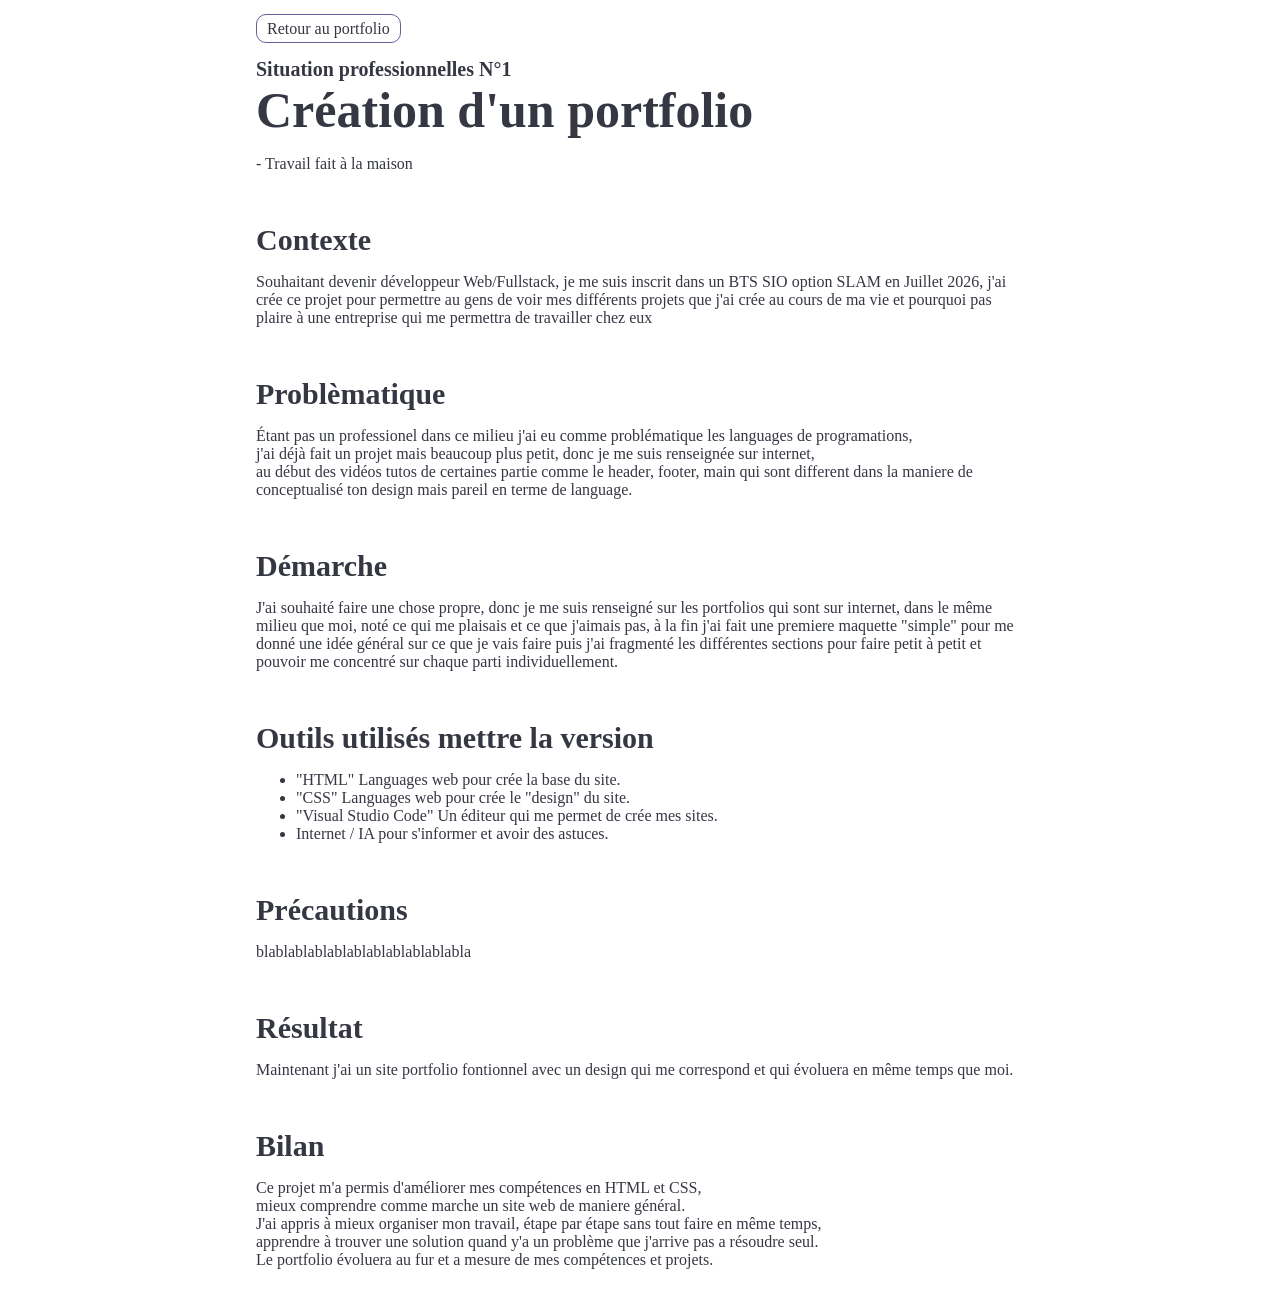
<file: Portfolio Lucas/pages/situationpro1.html>
<!doctype html>
<html lang="fr">
  <head>
    <meta charset="UTF-8" />
    <meta name="viewport" content="width=device-width, initial-scale=1.0" />
    <link rel="icon" type="image/png" href="../assets/img/logo.png" />
    <title>Portfolio de Lucas Verniol</title>
    <link rel="preconnect" href="https://fonts.googleapis.com" />
    <link rel="preconnect" href="https://fonts.gstatic.com" crossorigin />
    <link
      href="https://fonts.googleapis.com/css2?family=Manrope:wght@200..800&display=swap"
      rel="stylesheet"
    />
    <link rel="preconnect" href="https://fonts.googleapis.com" />
    <link rel="preconnect" href="https://fonts.gstatic.com" crossorigin />
    <link
      href="https://fonts.googleapis.com/css2?family=Inter:ital,opsz,wght@0,14..32,100..900;1,14..32,100..900&display=swap"
      rel="stylesheet"
    />
    <link rel="preconnect" href="https://fonts.googleapis.com" />
    <link rel="preconnect" href="https://fonts.gstatic.com" crossorigin />
    <link
      href="https://fonts.googleapis.com/css2?family=Bricolage+Grotesque:opsz,wght@12..96,200..800&family=Manrope:wght@200..800&display=swap"
      rel="stylesheet"
    />
    <meta
      name="description"
      content="Portfolio de Lucas Verniol, étudiant en BTS SIO option SLAM et intéressé par le développement web."
    />
    <link rel="stylesheet" href="../style.css" />
  </head>
  <main class="st1">
    <div class="nav">
      <a href="../index.html" class="btn99">Retour au portfolio</a>
    </div>
    <h2 class="st1title">Situation professionnelles N°1</h2>
    <h3 class="st2title">Création d'un portfolio</h2>
    <p>- Travail fait à la maison</p>
    <div class="contexte ">
        <h4>Contexte</h4>
        <p>Souhaitant devenir développeur Web/Fullstack, je me suis inscrit dans un BTS SIO option SLAM en Juillet 2026, j'ai crée ce projet pour permettre au gens de voir mes différents projets que j'ai crée au cours de ma vie et pourquoi pas plaire à une entreprise qui me permettra de travailler chez eux </p>
    </div>
    <div class="problematique ">
        <h4>Problèmatique</h4>
        <p>Étant pas un professionel dans ce milieu j'ai eu comme problématique les languages de programations, <br> 
          j'ai déjà fait un projet mais beaucoup plus petit, donc je me suis renseignée sur internet, <br> 
          au début des vidéos tutos de certaines partie comme le header, footer, main qui sont different dans la maniere de conceptualisé ton design mais pareil en terme de language.</p></div>
    <div class="demarche ">
        <h4>Démarche</h4>
        <p>J'ai souhaité faire une chose propre, donc je me suis renseigné sur les portfolios qui sont sur internet, dans le même milieu que moi, noté ce qui me plaisais et ce que j'aimais pas, à la fin j'ai fait une premiere maquette "simple" pour me donné une idée général sur ce que je vais faire puis j'ai fragmenté les différentes sections pour faire petit à petit et pouvoir me concentré sur chaque parti individuellement.</p></div>
    <div class="outils ">
        <h4>Outils utilisés mettre la version</h4>
        <ul>
          <li>"HTML" Languages web pour crée la base du site.</li>
          <li>"CSS" Languages web pour crée le "design" du site.</li>
          <li>"Visual Studio Code" Un éditeur qui me permet de crée mes sites.</li>
          <li>Internet / IA pour s'informer et avoir des astuces.</li>
        </ul>
    <div class="precautions ">
        <h4>Précautions</h4>
        <p>blablablablablablablablablablabla</p></div>
    <div class="resultat ">
        <h4>Résultat</h4>
        <p>Maintenant j'ai un site portfolio fontionnel avec un design qui me correspond et qui évoluera en même temps que moi.</p></div>
    <div class="bilan ">
        <h4>Bilan</h4>
        <p>Ce projet m'a permis d'améliorer mes compétences en HTML et CSS, <br> mieux comprendre comme marche un site web de maniere général. <br> J'ai appris à mieux organiser mon travail,  étape par étape sans tout faire en même temps, <br> apprendre à trouver une solution quand y'a un problème que j'arrive pas a résoudre seul. <br>Le portfolio évoluera au fur et a mesure de mes compétences et projets. </p></div>
  </main>
</file>
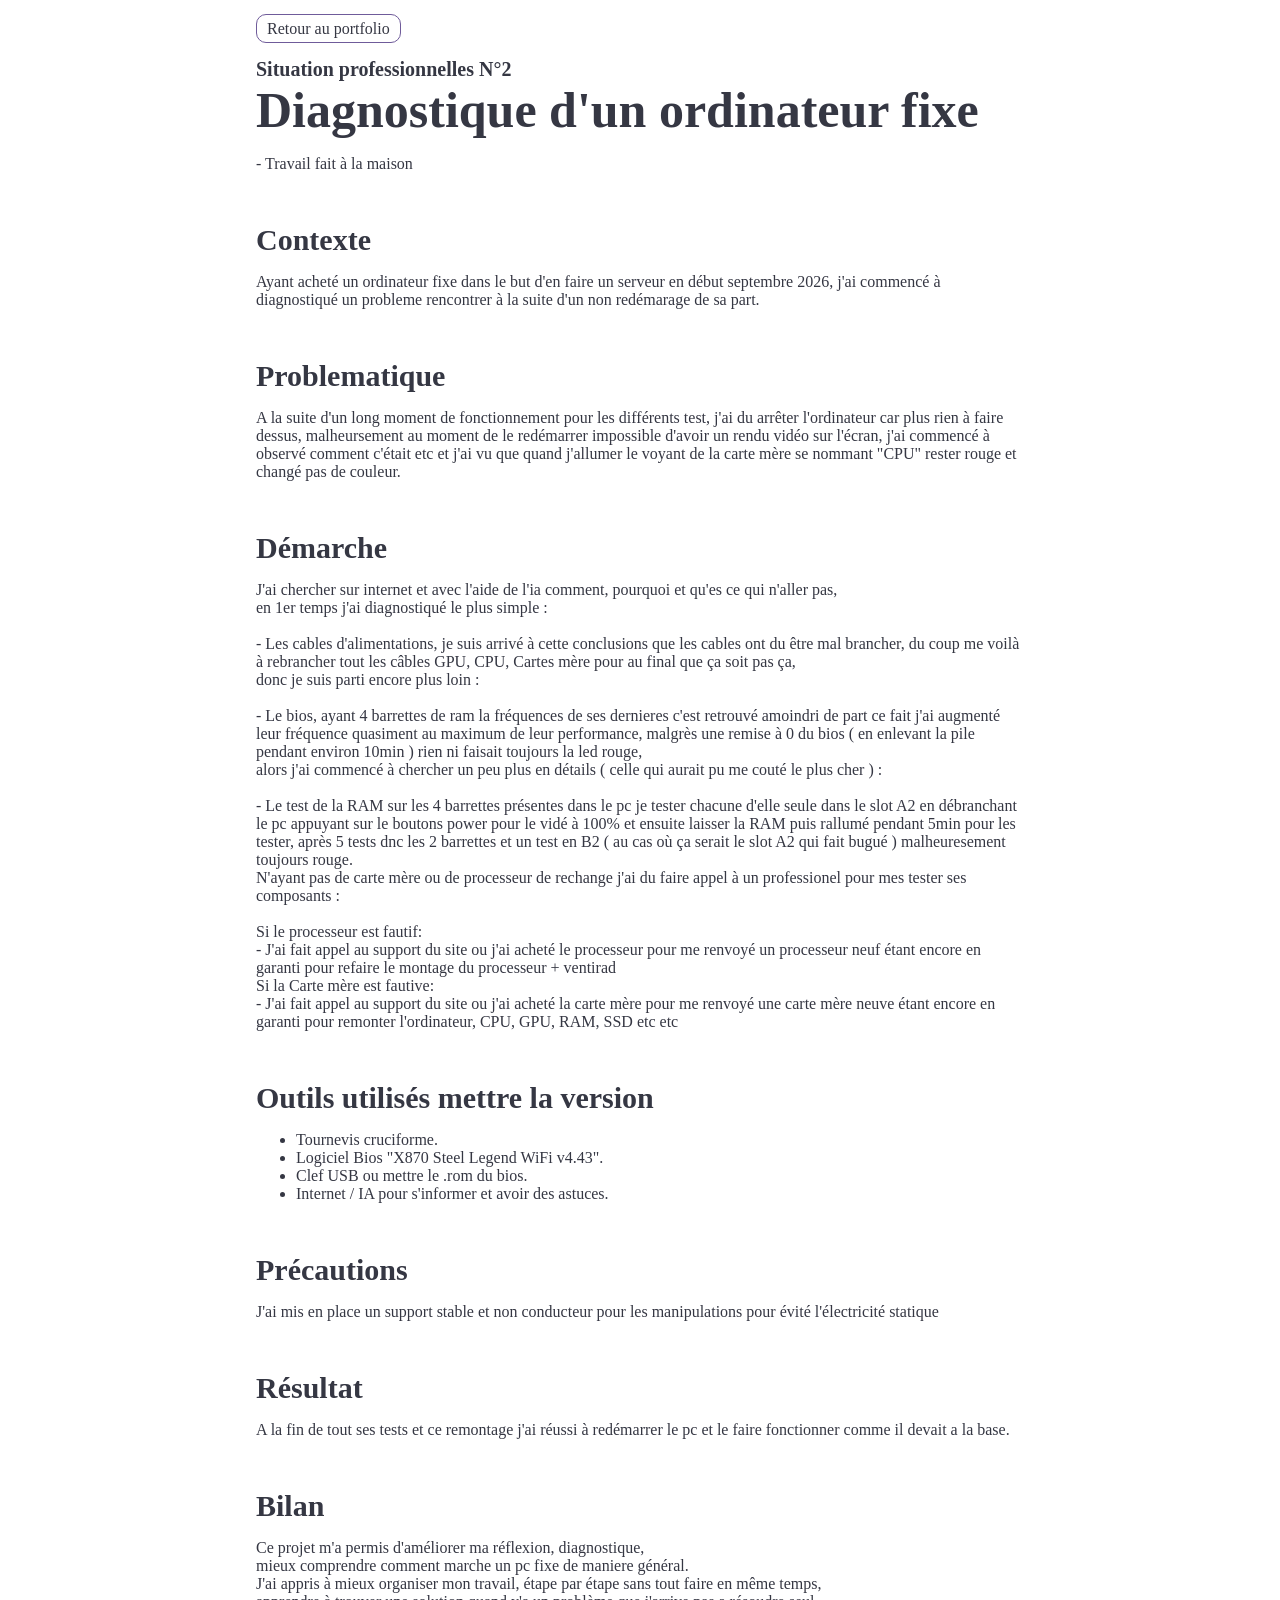
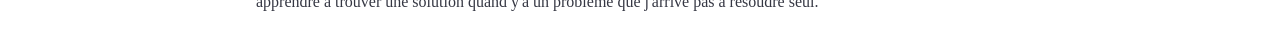
<file: Portfolio Lucas/pages/situationpro2.html>
<!doctype html>
<html lang="fr">
  <head>
    <meta charset="UTF-8" />
    <meta name="viewport" content="width=device-width, initial-scale=1.0" />
    <link rel="icon" type="image/png" href="../assets/img/logo.png" />
    <title>Portfolio de Lucas Verniol</title>
    <link rel="preconnect" href="https://fonts.googleapis.com" />
    <link rel="preconnect" href="https://fonts.gstatic.com" crossorigin />
    <link
      href="https://fonts.googleapis.com/css2?family=Manrope:wght@200..800&display=swap"
      rel="stylesheet"
    />
    <link rel="preconnect" href="https://fonts.googleapis.com" />
    <link rel="preconnect" href="https://fonts.gstatic.com" crossorigin />
    <link
      href="https://fonts.googleapis.com/css2?family=Inter:ital,opsz,wght@0,14..32,100..900;1,14..32,100..900&display=swap"
      rel="stylesheet"
    />
    <link rel="preconnect" href="https://fonts.googleapis.com" />
    <link rel="preconnect" href="https://fonts.gstatic.com" crossorigin />
    <link
      href="https://fonts.googleapis.com/css2?family=Bricolage+Grotesque:opsz,wght@12..96,200..800&family=Manrope:wght@200..800&display=swap"
      rel="stylesheet"
    />
    <meta
      name="description"
      content="Portfolio de Lucas Verniol, étudiant en BTS SIO option SLAM et intéressé par le développement web."
    />
    <link rel="stylesheet" href="../style.css" />
  </head>
  <main class="st1">
    <div class="nav">
      <a href="../index.html">Retour au portfolio</a>
    </div>
    <h2 class="st1title">Situation professionnelles N°2</h2>
    <h3 class="st2title">Diagnostique d'un ordinateur fixe</h2>
    <p>- Travail fait à la maison</p>
    <div class="contexte ">
        <h4>Contexte</h4>
        <p>Ayant acheté un ordinateur fixe dans le but d'en faire un serveur en début septembre 2026, j'ai commencé à diagnostiqué un probleme rencontrer à la suite d'un non redémarage de sa part. </p>
    </div>
    <div class="problematique ">
        <h4>Problematique</h4>
        <p>A la suite d'un long moment de fonctionnement pour les différents test, j'ai du arrêter l'ordinateur car plus rien à faire dessus, malheursement au moment de le redémarrer impossible d'avoir un rendu vidéo sur l'écran, j'ai commencé à observé comment c'était etc et j'ai vu que quand j'allumer le voyant de la carte mère se nommant "CPU" rester rouge et changé pas de couleur.</p></div>
    <div class="demarche ">
        <h4>Démarche</h4>
        <p>J'ai chercher sur internet et avec l'aide de l'ia comment, pourquoi et qu'es ce qui n'aller pas, <br> en 1er temps j'ai diagnostiqué le plus simple : <br><br> - Les cables d'alimentations, je suis arrivé à cette conclusions que les cables ont du être mal brancher, du coup me voilà à rebrancher tout les câbles GPU, CPU, Cartes mère pour au final que ça soit pas ça, <br> donc je suis parti encore plus loin : <br>
            <br> - Le bios, ayant 4 barrettes de ram la fréquences de ses dernieres c'est retrouvé amoindri de part ce fait j'ai augmenté leur fréquence quasiment au maximum de leur performance, malgrès une remise à 0 du bios ( en enlevant la pile pendant environ 10min ) rien ni faisait toujours la led rouge, <br>
        alors j'ai commencé à chercher un peu plus en détails ( celle qui aurait pu me couté le plus cher ) : <br> <br>
        - Le test de la RAM sur les 4 barrettes présentes dans le pc je tester chacune d'elle seule dans le slot A2 en débranchant le pc appuyant sur le boutons power pour le vidé à 100% et ensuite laisser la RAM puis rallumé pendant 5min pour les tester, après 5 tests dnc les 2 barrettes et un test en B2 ( au cas où ça serait le slot A2 qui fait bugué ) malheuresement toujours rouge.<br>
        N'ayant pas de carte mère ou de processeur de rechange j'ai du faire appel à un professionel pour mes tester ses composants : <br> <br>
        Si le processeur est fautif:
        <br> - J'ai fait appel au support du site ou j'ai acheté le processeur pour me renvoyé un processeur neuf étant encore en garanti pour refaire le montage du processeur + ventirad <br>
        Si la Carte mère est fautive:
        <br> - J'ai fait appel au support du site ou j'ai acheté la carte mère pour me renvoyé une carte mère neuve étant encore en garanti pour remonter l'ordinateur, CPU, GPU, RAM, SSD etc etc</p></div>
    <div class="outils ">
        <h4>Outils utilisés mettre la version</h4>
        <ul>
          <li>Tournevis cruciforme.</li>
          <li>Logiciel Bios "X870 Steel Legend WiFi v4.43".</li>
          <li>Clef USB ou mettre le .rom du bios.</li>
          <li>Internet / IA pour s'informer et avoir des astuces.</li>
        </ul>
    <div class="precautions ">
        <h4>Précautions</h4>
        <p>J'ai mis en place un support stable et non conducteur pour les manipulations pour évité l'électricité statique</p></div>
    <div class="resultat ">
        <h4>Résultat</h4>
        <p>A la fin de tout ses tests et ce remontage j'ai réussi à redémarrer le pc et le faire fonctionner comme il devait a la base.</p></div>
    <div class="bilan ">
        <h4>Bilan</h4>
        <p>Ce projet m'a permis d'améliorer ma réflexion, diagnostique, <br> mieux comprendre comment marche un pc fixe de maniere général. <br> J'ai appris à mieux organiser mon travail,  étape par étape sans tout faire en même temps, <br> apprendre à trouver une solution quand y'a un problème que j'arrive pas a résoudre seul.</p></div>
  </main>
</file>
<file: Portfolio Lucas/style.css>
@import url("https://fonts.googleapis.com/css2?family=Inter:ital,opsz,wght@0,14..32,100..900;1,14..32,100..900&family=Manrope:wght@200..800&display=swap");
@import url("https://fonts.googleapis.com/css2?family=Inter:ital,opsz,wght@0,14..32,100..900;1,14..32,100..900&display=swap");

* {
  box-sizing: border-box;
}
a {
  text-decoration: none;
  color: inherit;
}
html,
body {
  scroll-behavior: smooth;
  margin: 0;
  padding: 0;
  width: 100%;
  min-height: 100%;
  display: grid;
  grid-template-columns: auto;
  grid-template-areas:
    "header"
    "main"
    "footer";
  color: #353743;
}
.portfolio-s1 {
  background-color: #f6f4fb;
  height: 80vh;
  padding: 75px 0;
}
.portfolio-s1-grid {
  display: grid;
  grid-template-columns: 1.25fr 0.75fr;
  grid-template-areas: "gauche" "droite";
  align-items: center;

  width: 100%;
  margin: 0 auto;
  max-width: 1180px;
}
.s1-p1 {
  display: flex;
  align-items: center;
  gap: 12px;

  margin: 22px 0;

  font-size: 13px;
  font-weight: 700;
  letter-spacing: 2px;
  text-transform: uppercase;

  color: #7c83b8;
}
.s1-p1::before {
  content: "";
  width: 32px;
  height: 2px;
  background: #7c83b8;
  border-radius: 20px;
}
.s1-presentation h1 {
  font-size: clamp(48px, 1vw, 76px);
  font-weight: 800;
}
.s1-description {
  font-size: 16px;
  margin-bottom: 40px;
  padding-right: 60px;
}
.s1-langue-apprise {
  display: flex;
  flex-wrap: wrap;
  gap: 12px;
  margin-bottom: 40px;
}
.s1-langue {
  display: inline-flex;
  align-items: center;

  padding: 8px 14px;

  border: 1px solid rgba(34, 34, 34, 0.3);
  border-radius: 100px;

  color: #4e5265;
  transition: 0.25s;
}
.s1-langue:hover {
  color: #7c83b8;
  transform: translateY(-4px);
  border: 1px solid #7c83b8;
}
.s1-boutons {
  text-align: left;
  display: flex;
  gap: 20px;
  margin-bottom: 30px;
}
/* 1ER BOUTONS ( VOIR MES PROJETS ) */
.s1-1erbouton {
  text-decoration: none;
  color: #ffffff;
  font-weight: 700;
  border: 1px solid #7c83b8;
  border-radius: 10px;
  padding: 15px 10px;
  background-color: #7c83b8;
  transition: 0.5s;
}
.s1-1erbouton:hover {
  transform: translateY(-3px);
  background: #6d74a9;
}
/* 2ème boutons ( me contacter) */
.s1-2emebouton {
  text-decoration: none;
  color: #4e5265;
  font-weight: 700;
  border: 1px solid #4e5265;
  border-radius: 10px;
  padding: 15px 10px;
  background-color: transparent;
  transition: 0.5s;
}
.s1-2emebouton:hover {
  transform: translateY(-3px);
  color: #7c83b8;
  border-color: #7c83b8;
}
/* STATUS > RECHERCHE D'ALTERNANCE */
.status {
  display: flex;
  align-items: center;
  gap: 9px;
  font-size: 14px;
  color: #4e5265;
  margin-bottom: 20px;
}
.s1-status {
  width: 9px;
  height: 9px;
  border-radius: 50%;
  background-color: #7fae9d;
}

/* COTER DROIT  */
.card {
  background-color: rgba(126, 105, 171, 0.18);
  border: 1px solid rgba(126, 105, 171, 0.35);
  border-radius: 20px;
  padding: 25px 20px;
  margin: 0 30px;
  display: flex;
  flex-direction: column;
  box-sizing: border-box;
  transition: all 200ms;
  box-shadow: 0 8px 20px rgba(53, 55, 67, 0.12);
}
.card:hover {
  transform: translateY(-4px);
  box-shadow: 0 14px 35px rgba(126, 105, 171, 0.22);
}
.s1-d-haut {
  display: flex;
  width: 100%;
  align-items: center;
  margin-bottom: 30px;
}
.s1-d-haut-point {
  display: flex;
  text-align: left;
  gap: 10px;
}
.s1-points {
  width: 9px;
  height: 9px;
  border-radius: 50%;
}
.s1-point1 {
  background-color: #7c83b8;
}
.s1-point2 {
  background-color: #7c83b88a;
}
.s1-point3 {
  background-color: #7c83b852;
}
.s1-lucashtml {
  text-align: right;
  margin-left: auto;
  color: #7c83b8;
}
.s1-logo {
  margin-left: 10px;
  max-width: 30px;
}
.s1-textdev {
  font-size: 12px;
}
.s1-findepage {
  display: flex;
  justify-content: center;
  flex-direction: row;
  font-size: 12px;
  color: #666a7e;
}
.s1-bas-gauche {
  text-align: left;
  margin-right: auto;
  display: flex;
  align-items: center;
  gap: 10px;
}
.s1-status2 {
  width: 9px;
  display: block;
  height: 9px;
  border-radius: 50%;
  background-color: #7fae9d;
}
.s1-bas-droite {
  text-align: right;
  margin-left: auto;
}

.separator {
  background-color: rgba(238, 130, 238, 0.877);
  height: 4px;
  width: 100%;
}
/* ========= */
/* SECTION 2 */
/* ========= */

.portfolio-s2 {
  background-color: #eceaf2;
  padding: 50px 0;
}
.s2-haut {
  display: flex;
  padding-bottom: 100px;
}
.title-page {
  font-size: 50px;
  text-decoration: none;
  margin: 0;
  color: #353743;
  display: block;
  margin: 0 auto;
  align-items: center;
  transition: 0.2s;
  font-weight: 800;
}
.title-page::after {
  transition: 0.5s;
  content: "";
  display: block;
  width: 15px;
  height: 3px;
  background: #6d74a9;
  border-radius: 10px;
}
.title-page:hover {
  transform: translateY(-3px);
}
.title-page:hover::after {
  content: "";
  display: block;
  width: 100%;
  height: 3px;
}
.s2-title {
  font-size: 30px;
  margin: 0;
  display: block;
  margin: 0 auto;
  align-items: center;
  font-weight: 800;
  color: #353743;
}
.s2-title::after {
  content: "";
  display: block;
  width: 30%;
  height: 3px;
  background: #6d74a9;
  border-radius: 10px;
}
.s2-gridbox {
  flex: 1;
  display: grid;
  grid-template-columns: 1fr 1fr;
  grid-template-areas: "gauche2" "droite2";
  align-items: center;
  width: 100%;
  margin: 0 auto;
  max-width: 1180px;
  gap: 30px;
  /* Temporaire  */
  /* padding-bottom: 1000px; */
}
.s2-box1,
.s2-box2,
.card2 {
  height: 100%;
}
.s2-apropos {
  padding-top: 50px;
  font-size: 20px;
  font-weight: 400;
  padding-left: 20px;
  max-height: 300px;
}
.s2-box1 p {
  line-height: 1.55;
}

.s2-box2 {
  display: flex;
  flex-direction: column;
  align-items: center;
}
.card2 img {
  width: 75%;
  height: auto;
  padding: 0;
  align-items: center;
  margin: 30px 0 0 0;
}
.card2 {
  background-color: rgba(255, 255, 255, 0.65);
  border: 1px solid rgba(124, 131, 184, 0.2);
  border-radius: 20px;
  padding: 25px 20px;
  margin: 0 30px;
  align-items: center;
  display: flex;
  flex-direction: column;
  box-sizing: border-box;
  transition: all 200ms;
  box-shadow: 0 8px 25px rgba(53, 55, 67, 0.06);
}
.card2:hover {
  transform: translateY(-4px);
  background-color: rgba(255, 255, 255, 0.85);
  border-color: rgba(124, 131, 184, 0.4);
  box-shadow: 0 15px 35px rgba(53, 55, 67, 0.1);
}
/* ============================= */
/* Section 3 */
/* ============================= */
.portfolio-s3 {
  /* Temporaire */
  padding-bottom: 100px;
  background-color: #f1eff6;
}
.s3-haut {
  padding: 70px 0;
  display: flex;
}
.s3-card-position {
  display: grid;
  grid-template-columns: repeat(auto-fit, minmax(470px, 1fr));
  grid-template-rows: auto;
  margin: 0 10%;
  gap: 30px;
}
.s3-card {
  background-color: #fbfaff;
  border: 1px solid #d8d3e3;
  border-radius: 15px;
  padding: 35px 30px 20px 30px;
  display: flex;
  flex-direction: column;
  justify-content: center;
  align-items: center;
  transition: all 0.3s ease;
  box-shadow: 0 8px 30px rgba(87, 70, 120, 0.1);
}
.s3-card:hover {
  transform: translateY(-3px);
  border-color: #9b87c4;
  box-shadow: 0 14px 40px rgba(126, 105, 171, 0.25);
}
.s3-card-title {
  font-weight: 800;
  display: block;
  font-size: 30px;
  padding-bottom: 20px;
}
.s3-card-title::after {
  content: "";
  display: block;
  width: 40px;
  height: 3px;
  background-color: #7e69ab;
  border-radius: 30px;
  margin: 1px auto 0;
}
.s3-card-title p {
  padding: 0;
  margin: 0;
}
.s3-card-portfolio-img,
.s3-card-exo1-img {
  width: 100%;
  height: 240px;

  object-fit: cover;

  border-radius: 20px;
  border: 1px solid #d8d3e3;
}
.s3-card-bas {
  display: flex;
  flex-direction: row;
  width: 90%;
  gap: 10px;
  align-items: center;
  justify-content: space-between;
  padding-top: 30px;
}
.s3-card-bas-langages {
  gap: 10px;
  display: flex;
}
.s3-card-span {
  font-size: 12px;
  padding: 7px 15px;
  border: 1px solid black;
  border-radius: 15px;
  text-align: center;
  transition: all 0.3s;
}
.s3-card-span:hover {
  transform: translateY(-2px);
}
.s3-card-bas-boutons {
  display: flex;
  gap: 12px;
}
.s3-card-bas-btn-1 {
  display: inline-flex;
  align-items: center;
  justify-content: center;
  padding: 10px 18px;
  background-color: #7e69ab;
  color: #ffffff;
  border: 1px solid #7e69ab;
  border-radius: 10px;
  font-size: 14px;
  font-weight: 600;
  text-decoration: none;
  transition: all 0.25s ease;
}
.s3-card-bas-btn-1:hover {
  background-color: #6f5b9a;
  border-color: #6f5b9a;
  transform: translateY(-2px);
  box-shadow: 0 5px 15px rgba(126, 105, 171, 0.22);
}
.s3-card-bas-btn-2 {
  align-items: center;
  justify-content: center;
  border: 1px solid transparent;
  gap: 8px;
  font-size: 14px;
  font-weight: 600;
  padding: 11px 20px;
  text-decoration: none;
  transition: 0.3s all;
  border-radius: 10px;
  background-color: #f3f0f8;
  color: #6f5b9a;
  border: 1px solid #d8d3e3;
}
.s3-card-bas-btn-2:hover {
  background-color: #ebe5f4;
  color: #5d4988;
  border-color: #bdaed5;
  transform: translateY(-2px);
}
.stp {
  list-style: none;
  display: flex;
  align-items: center;
  justify-content: center;
  gap: 50px;
  transition: all 0.2s;
}
.stp a {
    border: 2px solid #6f5b9a;  
    background-color: #6f5b9a;
    padding: 10px 20px;
    border-radius: 10px;
    color: #f3f0f8;

}
.stp a:hover {
    transform: translateY(-3px);
}
.html {
  color: #e34f26;
  border: 1px solid #e34f26;
  background: rgba(227, 79, 38, 0.08);
}

.css {
  color: #264de4;
  border: 1px solid #264de4;
  background: rgba(38, 77, 228, 0.08);
}

/* FONT  */
.Manrope {
  font-family: "Manrope", sans-serif;
}
.Inter {
  font-family: "Inter", sans-serif;
}
/* COULEUR */
.s1-violet {
  color: #7c83b8;
}
.s1-text {
  color: #4e5265;
}
.s1-bold {
  font-weight: 700;
}


/* Autre page ( design en cours ) */
.nav a {
    padding: 5px 10px;
    border: 1px solid #6f5b9a;
    margin-bottom: 30px;
    border-radius: 10px;
    transition: all 0.2s;
}
.nav {
  padding-bottom: 20px;
}
.st1, .st2 {
  padding: 20px 20%;
}
.st1 h2,.st2 h2 {
  font-size: 20px;
  padding: 0;
  margin: 0;
}
.st1 h3,.st2 h3 {
  font-size: 50px;
  padding: 0;
  margin: 0;
}
.st1 h4 {
  font-size: 30px;
  padding: 0;
  margin: 0;
  margin-top: 50px;
}
</file>
